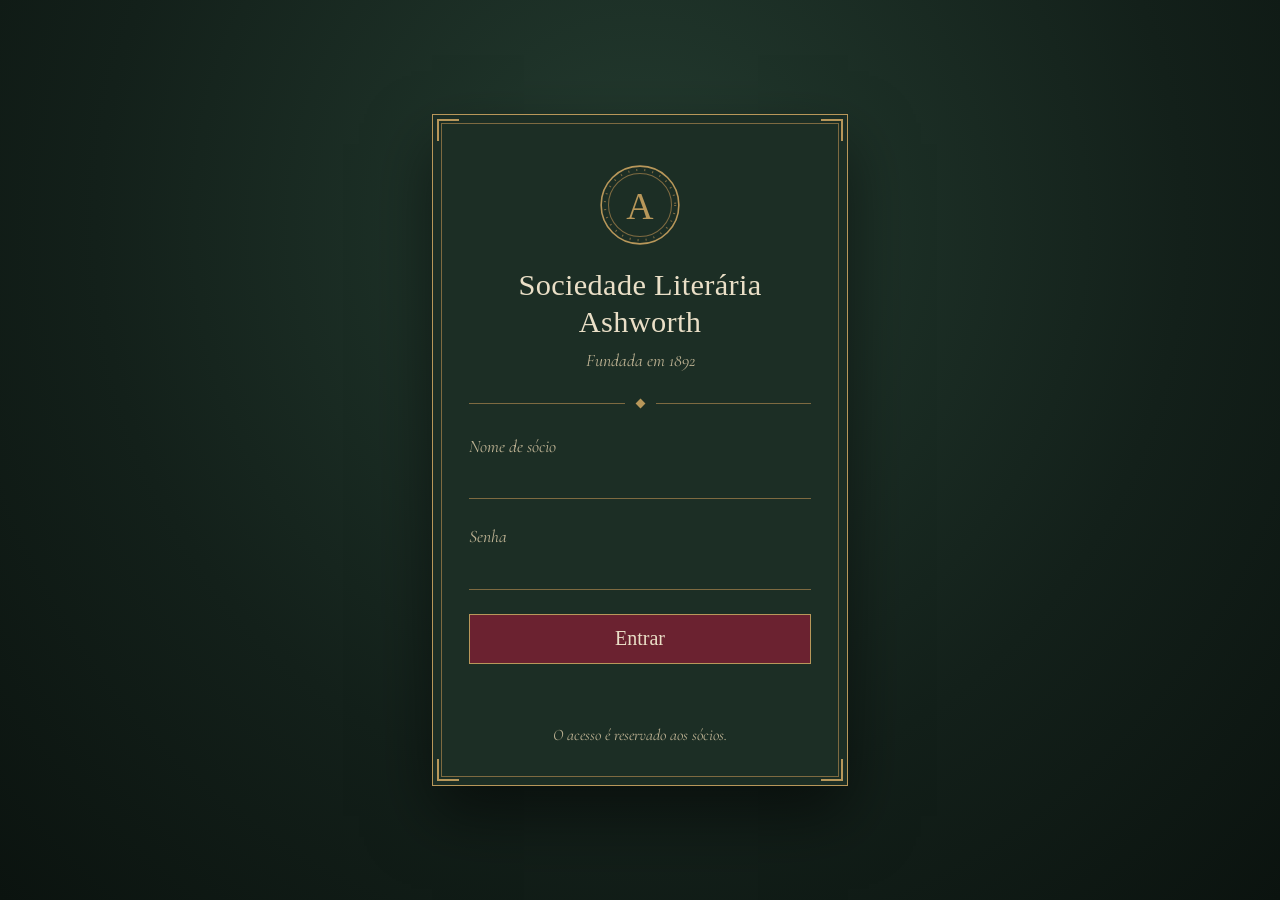
<file: index.html>
<!DOCTYPE html>
<html lang="pt-BR">
<head>
  <meta charset="UTF-8">
  <meta name="viewport" content="width=device-width, initial-scale=1">
  <title>Entrada dos sócios · Sociedade Ashworth</title>
  <link rel="preconnect" href="https://fonts.googleapis.com">
  <link rel="preconnect" href="https://fonts.gstatic.com" crossorigin>
  <link href="https://fonts.googleapis.com/css2?family=Cormorant+Garamond:ital,wght@0,400;0,600;1,400&family=IM+Fell+English:ital@0;1&display=swap" rel="stylesheet">
  <link rel="stylesheet" href="style.css">
</head>
<body data-pagina="login">
  <main class="cartao">
    <span class="canto a"></span><span class="canto b"></span><span class="canto c"></span><span class="canto d"></span>

    <svg class="brasao" viewBox="0 0 80 80" role="img" aria-label="Brasão da Sociedade Ashworth">
      <circle cx="40" cy="40" r="37" fill="none" stroke="#B8975A" stroke-width="1.5"/>
      <circle cx="40" cy="40" r="33.5" fill="none" stroke="#7E6A41" stroke-width="2" stroke-dasharray="1 6.7"/>
      <circle cx="40" cy="40" r="30" fill="none" stroke="#7E6A41"/>
      <text x="40" y="53" text-anchor="middle" font-family="IM Fell English, Georgia, serif" font-size="36" fill="#B8975A">A</text>
    </svg>

    <h1>Sociedade Literária Ashworth</h1>
    <p class="fundada">Fundada em 1892</p>

    <div class="filete" aria-hidden="true"><i></i></div>

    <form id="form-login" novalidate>
      <label for="usuario">Nome de sócio</label>
      <input id="usuario" type="text" autocomplete="username" required>

      <label for="senha">Senha</label>
      <input id="senha" type="password" autocomplete="current-password" required>

      <button type="submit">Entrar</button>
      <p id="erro" class="erro" role="alert" aria-live="assertive"></p>
    </form>

    <p class="nota">O acesso é reservado aos sócios.</p>
  </main>
  <script src="script.js"></script>
</body>
</html>
</file>
<file: style.css>
:root{
  --fundo:#13201A; 
  --folha:#1C2E25; 
  --latao:#B8975A; 
  --latao-s:#7E6A41;
  --perg:#EADFC7; 
  --perg-s:#BDB293; 
  --vinho:#6B2230; 
  --erro:#F0A8A0;
  --titulo:"IM Fell English",Georgia,serif; 
  --texto:"Cormorant Garamond",Georgia,serif;

}
*{box-sizing:border-box;margin:0}
html{min-height:100%}
body{
  min-height:100vh; 
  display:grid; 
  place-items:center; 
  padding:2rem 1rem;
  background:radial-gradient(ellipse at 50% 25%,#243C30 0,var(--fundo) 60%,#0B130F 100%);
  color:var(--perg); 
  font:400 1.25rem/1.6 var(--texto);
}

/* Cartão de sócio */
.cartao{
  position:relative; 
  width:min(26rem,100%); 
  padding:3rem 2.25rem 2.25rem; 
  text-align:center;
  background:var(--folha); 
  border:1px solid var(--latao);
  box-shadow:0 30px 60px rgba(0,0,0,.5);
  animation:entrada 1.2s ease-out both;
}

.cartao::before{content:"";position:absolute;inset:8px;border:1px solid var(--latao-s);pointer-events:none}
.canto{position:absolute;width:22px;height:22px;border:2px solid var(--latao)}
.canto.a{top:4px;left:4px;border-right:0;border-bottom:0}
.canto.b{top:4px;right:4px;border-left:0;border-bottom:0}
.canto.c{bottom:4px;left:4px;border-right:0;border-top:0}
.canto.d{bottom:4px;right:4px;border-left:0;border-top:0}

@keyframes entrada{from{opacity:0;transform:scale(.985)}to{opacity:1;transform:none}}

.brasao{
    width:84px;
    height:84px;
    display:block;
    margin:0 auto 1.25rem
}
.brasao.pequeno{
    width:44px;
    height:44px;
    margin:0
}
h1{
    font:400 1.9rem/1.2 var(--titulo);
    letter-spacing:.01em
}
.fundada{
    font-style:italic;
    color:var(--perg-s);
    font-size:1.1rem;
    margin-top:.4rem
}

.filete{
    display:flex;
    align-items:center;
    gap:.75rem;
    margin:1.6rem 0;
    color:var(--latao)
}

.filete::before,.filete::after{
    content:"";
    flex:1;
    height:1px;
    background:var(--latao-s)}

.filete i{
    width:7px;
    height:7px;
    background:currentColor;
    transform:rotate(45deg)}

form{text-align:left}
label{
    display:block;
    font-style:italic;
    color:var(--perg-s);
    font-size:1.1rem}

input{
  width:100%; 
  padding:.35rem 0; 
  margin-bottom:1.5rem; 
  background:transparent;
  border:0; 
  border-bottom:1px solid var(--latao-s); 
  color:var(--perg);
  font:400 1.35rem var(--texto); 
  transition:border-color .2s, box-shadow .2s;
}
input:focus{
    outline:0;
    border-bottom-color:var(--latao);
    box-shadow:0 1px 0 var(--latao)}

button{
    cursor:pointer;
    font-family:var(--titulo)}

form button{
  width:100%; 
  padding:.8rem; 
  background:var(--vinho); 
  color:var(--perg);
  border:1px solid var(--latao); 
  font-size:1.25rem; 
  transition:background .2s;
}

form button:hover{background:#7D2A3A}

button:focus-visible{outline:2px solid var(--perg);outline-offset:3px}
.erro{
    min-height:1.6em;
    margin-top:1rem;
    color:var(--erro);
    font-style:italic;
    font-size:1.05rem;
    text-align:center}

.nota{margin-top:1rem;
    font-style:italic;
    color:var(--perg-s);
    font-size:1rem}


/* Sala de leitura (home) */
.pagina-home{
    display:block;
    place-items:normal;
    padding:1.5rem 1rem 2rem}

.topo{
    display:flex;
    justify-content:space-between;
    align-items:center;gap:1rem;
    max-width:60rem;margin:0 auto;
    padding-bottom:1rem;
    border-bottom:1px solid var(--latao-s)}

.marca{
    display:flex;
    align-items:center;
    gap:.8rem;
    font:400 1.2rem var(--titulo)}

.sair{
    background:transparent;
    color:var(--perg);
    border:1px solid var(--latao);
    padding:.4rem 1.2rem;
    font-size:1.1rem;
    transition:background .2s,color .2s}

.sair:hover{
    background:var(--latao);
    color:var(--fundo)}

.sala{
    max-width:44rem;
    margin:3.5rem auto 0;
    text-align:center}

.sala h1{font-size:2.3rem}

.sala>p{
    max-width:34rem;
    margin:1rem auto 0;
    color:var(--perg-s)}

.moldura{
    width:min(34rem,100%);
    margin:2.5rem auto 0;
    padding:14px;
    background:var(--folha);
    border:1px solid var(--latao);
    outline:1px solid var(--latao-s);
    outline-offset:-7px;
    box-shadow:0 20px 40px rgba(0,0,0,.4)}

.moldura img{
    display:block;
    width:100%;
    height:auto}

.vazio{
    padding:4rem 1.5rem;
    border:1px dashed var(--latao-s);
    font-style:italic;
    color:var(--perg-s)}

figcaption{
    margin-top:.8rem;
    font-style:italic;
    color:var(--perg-s);
    font-size:1.05rem}

.edicao{
    margin-top:3rem;
    text-align:center;
    font-style:italic;
    color:var(--perg-s);
    font-size:1rem}
    

@media (max-width:480px){.cartao{padding:2.5rem 1.5rem 2rem}h1{font-size:1.6rem}.sala h1{font-size:1.8rem}.marca span{display:none}}
@media (prefers-reduced-motion:reduce){.cartao{animation:none}*{transition:none!important}}
</file>
